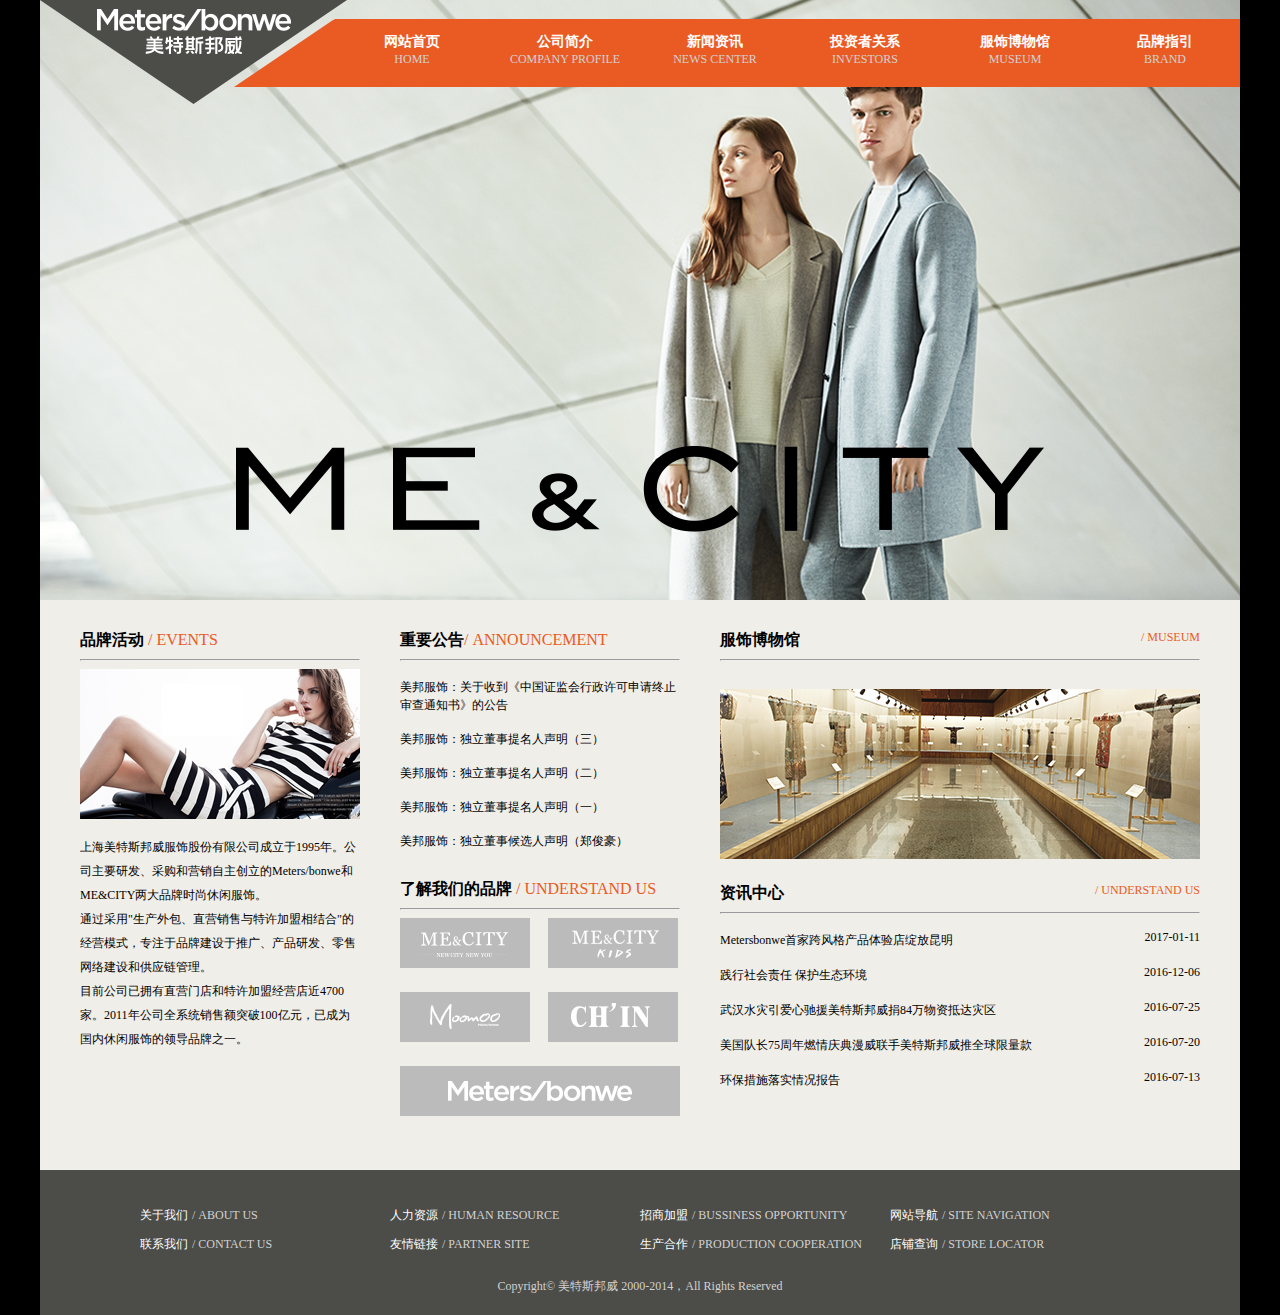
<file: index.html>
<!DOCTYPE html>
<html lang="en">
<head>
  <meta charset="UTF-8">
  <title>Meters/bonwe 官方网站</title>
  <link rel="stylesheet" type="text/css" href="css/index.css">
</head>
<body>
  <div class="container header">
    <!-- logo开始 -->
    <div class="logo">
      <img src="images/mb_logo.png" alt="logo">
    </div>
    <!-- logo结束 -->

    <!-- 导航栏开始 -->
    <div class="nav">
      <div class="home"><a href="index.html">网站首页<br/><span>HOME</span></a></div>
      <ul>
        <li><a href="profile.html">公司简介<br /><span>COMPANY PROFILE</span></a>
          <dl>
            <dd><a href="center.html" target="_blank">品牌中心<br /><span>BRAND CENTER</span></a></dd>
            <dd><a href="articl.html">大事记<br /><span>KEY MILESTONE</span></a></dd>
          </dl>
        </li>
        <li><a href="list.html">新闻资讯<br /><span>NEWS CENTER</span></a></li>
        <li><a href="index.html">投资者关系<br /><span>INVESTORS</span></a>
          <dl>
            <dd><a href="list.html" target="_blank">公告信息<br /><span>ANNOUNCEMENT</span></a></dd>
            <dd><a href="list.html" target="_blank">公司年报<br /><span>ANNUAL REPORT</span></a></dd>
            <dd><a href="list.html" target="_blank">治理结构<br /><span>GOVERNANCE</span></a></dd>
            <dd><a href="list.html" target="_blank">股市行情<br /><span>STOCK INFORMATION</span></a></dd>
          </dl>
        </li>
        <li><a href="brand.html">服饰博物馆<br /><span>MUSEUM</span></a></li>
        <li><a href="center.html">品牌指引<br /><span>BRAND</span></a>
           <dl class="mb_btn_nav_brand">
             <dd><a href="brand.html" target="_blank">METERSBONWE</a></dd>
             <dd><a href="brand.htmllist.html" target="_blank">ME&CITY</a></dd>
             <dd><a href="brand.html" target="_blank">MOOMOO</a></dd>
             <dd><a href="brand.html" target="_blank">ME&CITY KIDS</a></dd>
             <dd><a href="brand.html" target="_blank">BANGGO</a></dd>
           </dl>
        </li>
      </ul>
    </div>
    <!-- 导航栏结束 -->
  </div>
  <div class="container banner">
    <!-- banner开始 -->
    <div id="ban" class="container">
      <ul id="ul1">
        <li><img src="images/1.jpg"></li>
        <li><img src="images/2.jpg"></li>
        <li><img src="images/3.jpg"></li>
        <li><img src="images/4.png"></li>
      </ul>
    </div>
    <!-- banner结束 -->
  </div>
  <div class="container content">
    <!-- 内容左侧开始 -->
    <div class="left">
      <h2>品牌活动 <span>/ EVENTS</span></h2><hr>
      <img src="images/co1.png">
      <p>上海美特斯邦威服饰股份有限公司成立于1995年。公司主要研发、采购和营销自主创立的Meters/bonwe和ME&CITY两大品牌时尚休闲服饰。<br/> 通过采用"生产外包、直营销售与特许加盟相结合"的经营模式，专注于品牌建设于推广、产品研发、零售网络建设和供应链管理。<br/> 目前公司已拥有直营门店和特许加盟经营店近4700家。2011年公司全系统销售额突破100亿元，已成为国内休闲服饰的领导品牌之一。</p>
    </div>
    <!-- 内容左侧结束 -->

    <!-- 内容中间开始 -->
    <div class="center">
      <h2>重要公告<span>/ ANNOUNCEMENT</span></h2><hr>
      <p><a href="#">美邦服饰：关于收到《中国证监会行政许可申请终止审查通知书》的公告</a></p><p><a href="#">美邦服饰：独立董事提名人声明（三）</a></p><p><a href="#">美邦服饰：独立董事提名人声明（二）</a></p><p><a href="#">美邦服饰：独立董事提名人声明（一）</a></p><p class="p1"><a href="#">美邦服饰：独立董事候选人声明（郑俊豪）
      </a></p>
      <h2>了解我们的品牌 <span>/ UNDERSTAND US</span></h2><hr>
      <div class="ce1"><a href="#">&nbsp;</a></div>
      <div class="ce2"><a href="#">&nbsp;</a></div>
      <div class="ce3"><a href="#">&nbsp;</a></div>
      <div class="ce4"><a href="#">&nbsp;</a></div>
      <div class="ce5"><a href="#">&nbsp;</a></div>
    </div>
    <!-- 内容中间结束 -->

    <!-- 内容右侧开始 -->
    <div class="right">
      <h2>服饰博物馆 <span>/ MUSEUM</span></h2><hr>
      <img src="images/1427180435818017.png">
      <h2>资讯中心<span>/ UNDERSTAND US</span></h2><hr>
      <p><a href="#">Metersbonwe首家跨风格产品体验店绽放昆明</a><span>2017-01-11</span></p>
      <p><a href="#">践行社会责任 保护生态环境</a><span>2016-12-06</span></p>
      <p><a href="#">武汉水灾引爱心驰援美特斯邦威捐84万物资抵达灾区</a><span>2016-07-25</span></p>
      <p><a href="#">美国队长75周年燃情庆典漫威联手美特斯邦威推全球限量款</a><span>2016-07-20</span></p>
      <p><a href="#">环保措施落实情况报告</a><span>2016-07-13</span></p>
    </div>
    <!-- 内容右侧结束 -->
  </div>
  <div class="container footer">
    <!-- footer开始 -->
    <ul>
      <li><a href="#" target="_blank">关于我们</a> <a href="#" target="_blank"><span>/ ABOUT US</span></a></li>
      <li><a href="#" target="_blank">人力资源</a> <a href="#" target="_blank"><span>/ HUMAN RESOURCE</span></a></li>
      <li><a href="#" target="_blank">招商加盟</a> <a href="#" target="_blank"><span>/ BUSSINESS OPPORTUNITY</span></a></li>
      <li><a href="#" target="_blank">网站导航</a> <a href="#" target="_blank"><span>/ SITE NAVIGATION</span></a></li>
      <li><a href="#" target="_blank">联系我们</a> <a href="#" target="_blank"><span>/ CONTACT US</span></a></li>
      <li><a href="#" target="_blank">友情链接</a> <a href="#" target="_blank"><span>/ PARTNER SITE</span></a></li>
      <li><a href="#" target="_blank">生产合作</a> <a href="#" target="_blank"><span>/ PRODUCTION COOPERATION</span></a></li>
      <li><a href="#" target="_blank">店铺查询</a> <a href="#" target="_blank"><span>/ STORE LOCATOR</span></a></li>
    </ul>
    <p>Copyright© 美特斯邦威 2000-2014，All Rights Reserved</p>
    <!-- footer结束 -->
  </div>
    <!-- 轮播图特效开始 -->
  <script>
    window.onload = function (){
       var oUl = document.getElementById ('ul1');
       var t,o;
       var speed = 0;
       var funny = function () {
           t && clearInterval(t);
           t = setInterval (function (){
                speed -= .01/20;
                if(speed<-.01){
                    speed=0;
                    oUl.appendChild (oUl.children[0]);
                    t && clearInterval(t);
                    t = null;
                    o && clearTimeout(o);
                    o=setTimeout(funny,1000);
                    }
               oUl.style.left = speed + "px";
           }, 60);
       }
        funny ();
   }
</script>
  <!-- 轮播图特效结束 -->
</body>
</html>
</file>
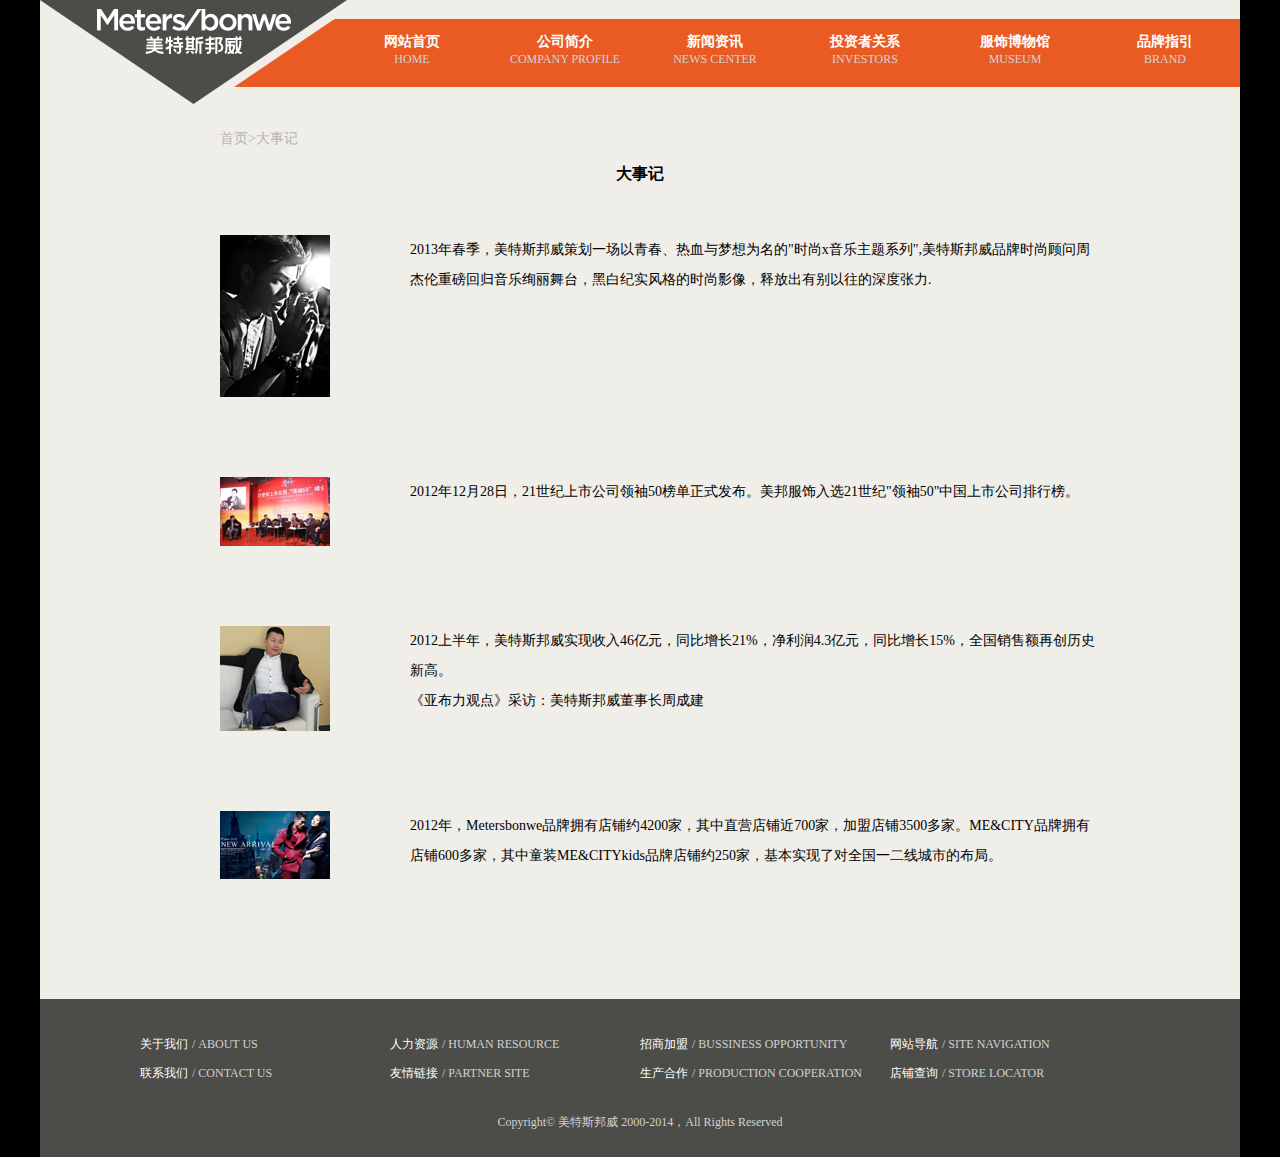
<file: articl.html>
<!DOCTYPE html>
<html lang="en">
<head>
  <meta charset="UTF-8">
  <title>大事记</title>
  <link rel="stylesheet" type="text/css" href="css/index.css">
  <link rel="stylesheet" type="text/css" href="css/articl.css">
</head>
<body>
  <div class="container header">
    <!-- logo开始 -->
    <div class="logo">
      <img src="images/mb_logo.png" alt="logo">
    </div>
    <!-- logo结束 -->

    <!-- 导航栏开始 -->
    <div class="nav">
      <div class="home"><a href="index.html">网站首页<br/><span>HOME</span></a></div>
      <ul>
        <li><a href="profile.html">公司简介<br /><span>COMPANY PROFILE</span></a>
          <dl>
            <dd><a href="center.html" target="_blank">品牌中心<br /><span>BRAND CENTER</span></a></dd>
            <dd><a href="articl.html">大事记<br /><span>KEY MILESTONE</span></a></dd>
          </dl>
        </li>
        <li><a href="list.html">新闻资讯<br /><span>NEWS CENTER</span></a></li>
        <li><a href="index.html">投资者关系<br /><span>INVESTORS</span></a>
          <dl>
            <dd><a href="list.html" target="_blank">公告信息<br /><span>ANNOUNCEMENT</span></a></dd>
            <dd><a href="list.html" target="_blank">公司年报<br /><span>ANNUAL REPORT</span></a></dd>
            <dd><a href="list.html" target="_blank">治理结构<br /><span>GOVERNANCE</span></a></dd>
            <dd><a href="list.html" target="_blank">股市行情<br /><span>STOCK INFORMATION</span></a></dd>
          </dl>
        </li>
        <li><a href="brand.html">服饰博物馆<br /><span>MUSEUM</span></a></li>
        <li><a href="center.html">品牌指引<br /><span>BRAND</span></a>
           <dl class="mb_btn_nav_brand">
             <dd><a href="brand.html" target="_blank">METERSBONWE</a></dd>
             <dd><a href="brand.html" target="_blank">ME&CITY</a></dd>
             <dd><a href="brand.html" target="_blank">MOOMOO</a></dd>
             <dd><a href="brand.html" target="_blank">ME&CITY KIDS</a></dd>
             <dd><a href="brand.html" target="_blank">BANGGO</a></dd>
           </dl>
        </li>
      </ul>
    </div>
    <!-- 导航栏结束 -->
  </div>

  <div class="container content">
    <!-- 内容开始 -->
    <h2><a href="index.html">首页</a>&gt;大事记</h2>
    <h3>大事记</h3>
    <ul>
      <li><img src="images/dashi01.jpg"><p>2013年春季，美特斯邦威策划一场以青春、热血与梦想为名的"时尚x音乐主题系列",美特斯邦威品牌时尚顾问周杰伦重磅回归音乐绚丽舞台，黑白纪实风格的时尚影像，释放出有别以往的深度张力.</p></li>
      <li><img src="images/dashi02.jpg"><p>2012年12月28日，21世纪上市公司领袖50榜单正式发布。美邦服饰入选21世纪"领袖50"中国上市公司排行榜。</p></li>
      <li><img src="images/dashi03.jpg"><p>2012上半年，美特斯邦威实现收入46亿元，同比增长21%，净利润4.3亿元，同比增长15%，全国销售额再创历史新高。<br>《亚布力观点》采访：美特斯邦威董事长周成建</p></li>
      <li><img src="images/dashi04.jpg"><p>2012年，Metersbonwe品牌拥有店铺约4200家，其中直营店铺近700家，加盟店铺3500多家。ME&CITY品牌拥有店铺600多家，其中童装ME&CITYkids品牌店铺约250家，基本实现了对全国一二线城市的布局。</p></li>
    </ul>
    <!-- 内容结束 -->
  </div>

  <div class="container footer">
    <!-- footer开始 -->
    <ul>
      <li><a href="#" target="_blank">关于我们</a> <a href="#" target="_blank"><span>/ ABOUT US</span></a></li>
      <li><a href="#" target="_blank">人力资源</a> <a href="#" target="_blank"><span>/ HUMAN RESOURCE</span></a></li>
      <li><a href="#" target="_blank">招商加盟</a> <a href="#" target="_blank"><span>/ BUSSINESS OPPORTUNITY</span></a></li>
      <li><a href="#" target="_blank">网站导航</a> <a href="#" target="_blank"><span>/ SITE NAVIGATION</span></a></li>
      <li><a href="#" target="_blank">联系我们</a> <a href="#" target="_blank"><span>/ CONTACT US</span></a></li>
      <li><a href="#" target="_blank">友情链接</a> <a href="#" target="_blank"><span>/ PARTNER SITE</span></a></li>
      <li><a href="#" target="_blank">生产合作</a> <a href="#" target="_blank"><span>/ PRODUCTION COOPERATION</span></a></li>
      <li><a href="#" target="_blank">店铺查询</a> <a href="#" target="_blank"><span>/ STORE LOCATOR</span></a></li>
    </ul>
    <p>Copyright© 美特斯邦威 2000-2014，All Rights Reserved</p>
    <!-- footer结束 -->
  </div>
</body>
</html>
</file>
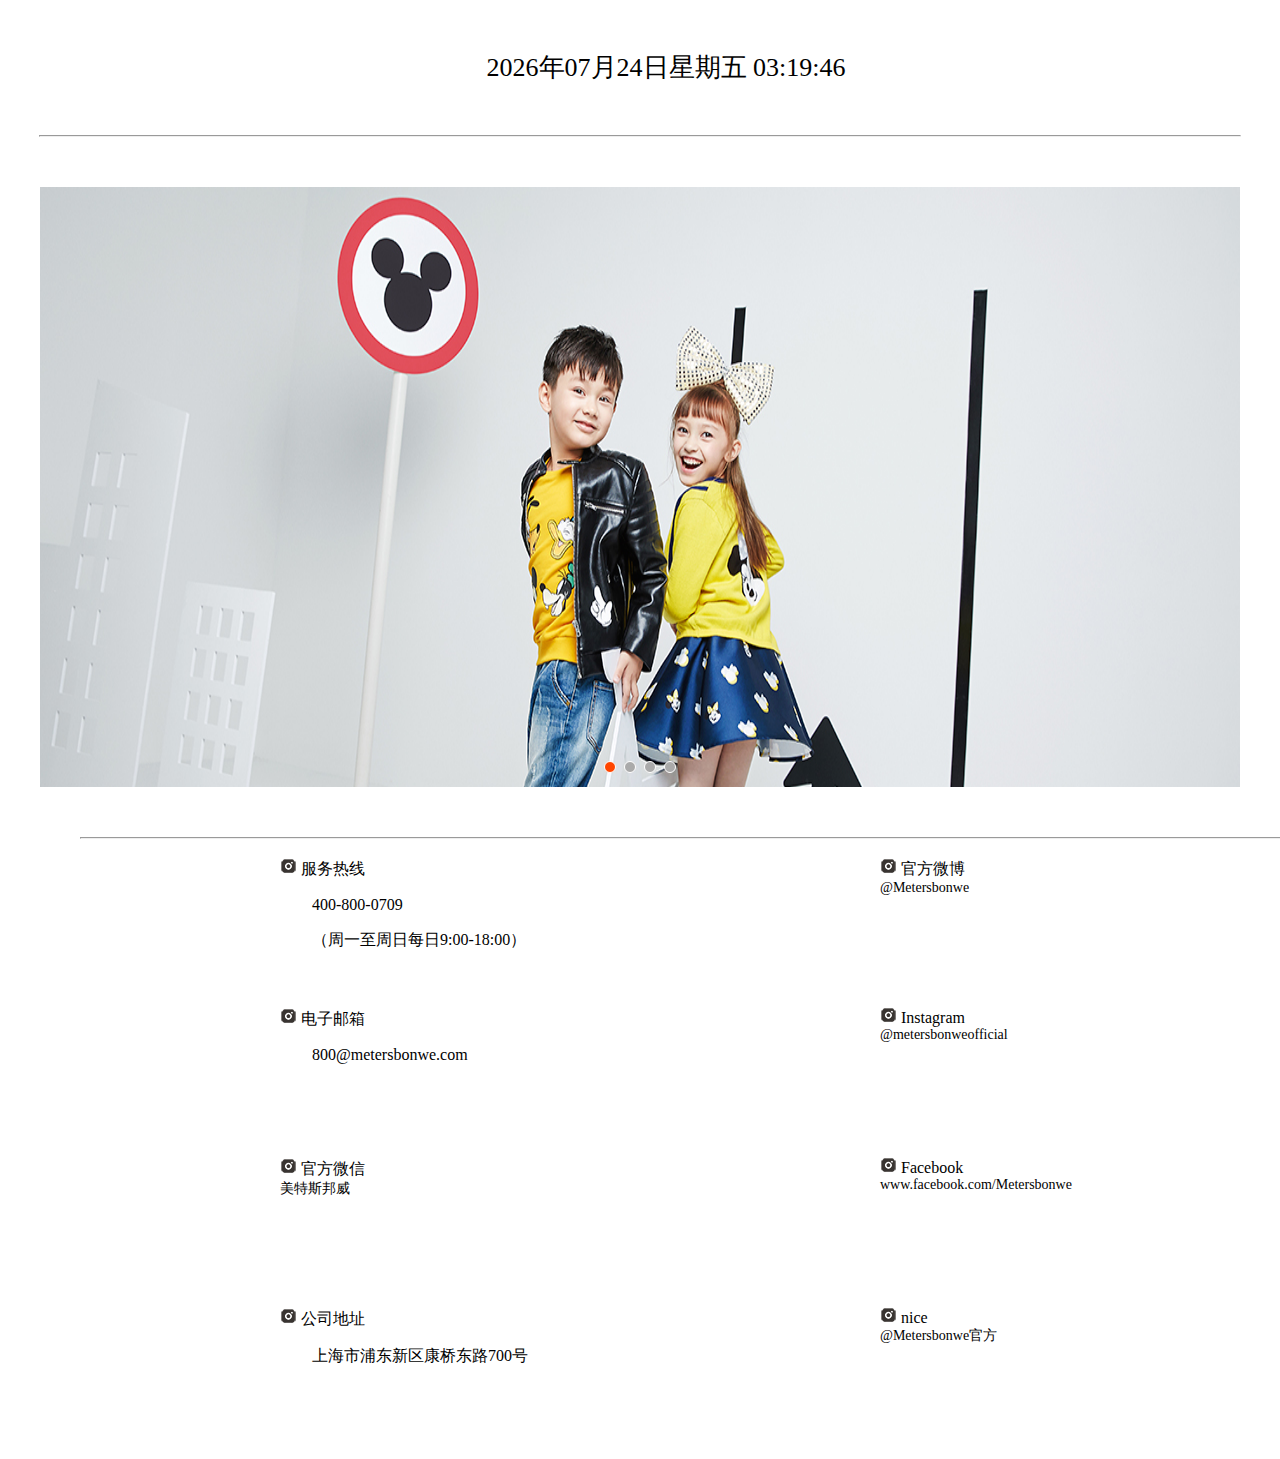
<file: brand.html>
<!DOCTYPE html>
<html lang="en">
<head>
  <meta charset="UTF-8">
  <title>brand</title>
  <link rel="stylesheet" type="text/css" href="css/index.css">
  <link rel="stylesheet" type="text/css" href="css/brand.css">
</head>
<body>
<p id="timers"></p><hr>
<div id="tabs">
  <section>
    <div id="imgs">
      <ul style="left:-1200px;">
        <li><img src="images/tu1.jpg" alt="img1" width="1200" height="600" ></li>
        <li><img src="images/tu2.jpg" alt="img2" width="1200" height="600" ></li>
        <li><img src="images/tu3.jpg" alt="img3" width="1200" height="600" ></li>
        <li><img src="images/tu4.jpg" alt="img4" width="1200" height="600" ></li>
      </ul>
      <a href="#" id="prev">&lt;</a>
      <a href="#" id="next">&gt;</a>
      <div id="btns">
        <span index="0" class="on"></span>
        <span index="1"></span>
        <span index="2"></span>
        <span index="3"></span>
      </div>
    </div>
  </section>
</div>
<ul id="la">
<hr>
  <li>
    <h2><i></i>服务热线</h2>
    <p>400-800-0709</p>
    <p>（周一至周日每日9:00-18:00）</p>
  </li>
  <li>
    <h2><i></i>官方微博</h2>
    <a href="">@Metersbonwe</a>
  </li>
  <li>
    <h2><i></i>电子邮箱</h2>
    <p>800@metersbonwe.com</p>
  </li>
  <li>
    <h2><i></i>Instagram</h2>
    <a href="">@metersbonweofficial</a>
  </li>
  <li>
    <h2><i></i>官方微信</h2>
    <a href="">美特斯邦威</a>
  </li>
  <li>
    <h2><i></i>Facebook</h2>
    <a href="">www.facebook.com/Metersbonwe</a>
  </li>
  <li>
    <h2><i></i>公司地址</h2>
    <p>上海市浦东新区康桥东路700号</p>
  </li>
  <li>
    <h2><i></i>nice</h2>
    <a href="">@Metersbonwe官方</a>
  </li>
</ul>
<script>
  function check(n) {
    if(n<10) {
      n='0'+n;
    }
      return n;
  }
  var timers = document.getElementById('timers');
  function getT() {
    var d = new Date();
    var Y = d.getFullYear();
    var M = d.getMonth()+1;
    var D = d.getDate();
    var h = d.getHours();
    var m = d.getMinutes();
    var s = d.getSeconds();
    var w = d.getDay();
    var S = ['日','一','二','三','四','五','六'];
    timers.innerHTML = Y+'年'+check(M)+'月'+check(D)+'日'+'星期'+S[w]+' '+check(h)+':'+check(m)+':'+check(s);
  }
   getT();
   setInterval(getT,1000);  

   var big = document.getElementById('imgs'); // 容器
  var ulno = big.getElementsByTagName('ul')[0]; // 列表
  var imgs = ulno.getElementsByTagName('img'); // 所有图片
  var prev = document.getElementById('prev'); // 左箭头
  var next = document.getElementById('next'); // 右箭头
  var btn = document.getElementById('btns'); // 按钮容器
  var bbtns = document.getElementsByTagName('span');
  var btnLen = bbtns.length; 
  var offset = -imgs[0].width; 
  var imgNum = imgs.length; 
  var interval = 1000; 
  var index = 0; 
  ulno.style.left = offset*index+'px'; 

  function move() {
    if(index>imgNum-1) {
      index=0;
    }
    if(index<0) {
      index=imgNum-1; 
    }
    console.log(offset)
    ulno.style.left = offset*index+'px';

  }
  function showBtn() {
    for (var j=0; j<btnLen; j++) {
      if (bbtns[j].className=='on') {
        bbtns[j].removeAttribute('class');
      }
    }
    bbtns[index].className='on'; 
  }
  
  prev.onclick = function() {
    index--; // 显示上一幅图
    move(); //切换图片
    showBtn(); //切换按钮
  }
  next.onclick = function() {
    index++; // 显示下一幅图
    move();//切换图片
    showBtn();//切换按钮
  }
  var timer = setInterval(next.onclick,interval); // 设置自动轮播
  big.onmouseover = function () {
    clearInterval(timer); // 停止轮播
  }
  big.onmouseout = function () {
    timer = setInterval(next.onclick,interval);// 设置自动轮播
  }
  for (var i=0;i<btnLen;i++) {
    bbtns[i].onclick = function () {
      if (this.className=='on') { // 如果点击的按钮就是激活的按钮（当前图片对应的按钮），则不需要进行任何操作
        return;
      }
      var Index = this.getAttribute('index'); // 获取到点击的按钮的index属性值
      index = Index; // 把当前要显示的图片设置为点击的按钮的序号(index)对应的图片
      move(); //切换图片
      showBtn(); //切换按钮
    }
  }
  </script>
</body>
</html>
</file>
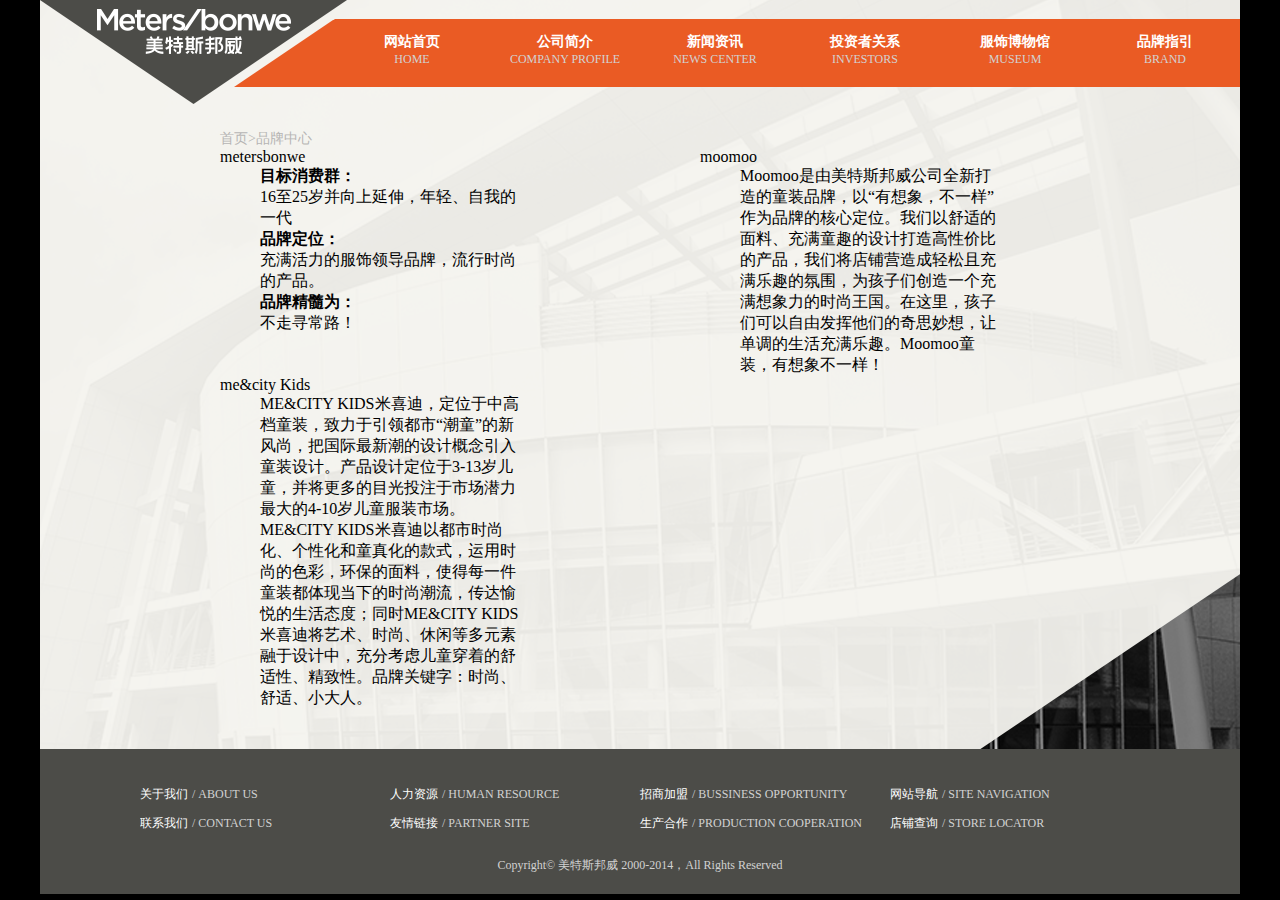
<file: center.html>
<!DOCTYPE html>
<html lang="en">
<head>
  <meta charset="UTF-8">
  <title>品牌中心</title>
  <link rel="stylesheet" type="text/css" href="css/index.css">
  <link rel="stylesheet" type="text/css" href="css/center.css">
</head>
<body>
  <div class="container header">
    <!-- logo开始 -->
    <div class="logo">
      <img src="images/mb_logo.png" alt="logo">
    </div>
    <!-- logo结束 -->

    <!-- 导航栏开始 -->
    <div class="nav">
      <div class="home"><a href="index.html">网站首页<br/><span>HOME</span></a></div>
      <ul>
        <li><a href="profile.html">公司简介<br /><span>COMPANY PROFILE</span></a>
          <dl>
            <dd><a href="center.html" target="_blank">品牌中心<br /><span>BRAND CENTER</span></a></dd>
            <dd><a href="articl.html">大事记<br /><span>KEY MILESTONE</span></a></dd>
          </dl>
        </li>
        <li><a href="list.html">新闻资讯<br /><span>NEWS CENTER</span></a></li>
        <li><a href="index.html">投资者关系<br /><span>INVESTORS</span></a>
          <dl>
            <dd><a href="list.html" target="_blank">公告信息<br /><span>ANNOUNCEMENT</span></a></dd>
            <dd><a href="list.html" target="_blank">公司年报<br /><span>ANNUAL REPORT</span></a></dd>
            <dd><a href="list.html" target="_blank">治理结构<br /><span>GOVERNANCE</span></a></dd>
            <dd><a href="list.html" target="_blank">股市行情<br /><span>STOCK INFORMATION</span></a></dd>
          </dl>
        </li>
        <li><a href="brand.html">服饰博物馆<br /><span>MUSEUM</span></a></li>
        <li><a href="center.html">品牌指引<br /><span>BRAND</span></a>
           <dl class="mb_btn_nav_brand">
             <dd><a href="brand.html" target="_blank">METERSBONWE</a></dd>
             <dd><a href="brand.html" target="_blank">ME&CITY</a></dd>
             <dd><a href="brand.html" target="_blank">MOOMOO</a></dd>
             <dd><a href="brand.html" target="_blank">ME&CITY KIDS</a></dd>
             <dd><a href="brand.html" target="_blank">BANGGO</a></dd>
           </dl>
        </li>
      </ul>
    </div>
    <!-- 导航栏结束 -->
  </div>

  <div class="container content">
    <!-- 内容开始 -->
    <h2><a href="index.html">首页</a>&gt;品牌中心</h2>
    <dl>
      <dt>metersbonwe</dt>
      <dd>
        <b>目标消费群：</b><br />
        <span>16至25岁并向上延伸，年轻、自我的一代</span><br />
        <b>品牌定位：</b><br />
        <span>充满活力的服饰领导品牌，流行时尚的产品。</span><br />
        <b>品牌精髓为：</b><br />
        <span>不走寻常路！</span>
      </dd>
    </dl>
    <dl>
      <dt>moomoo</dt>
      <dd>
        <b></b><span>Moomoo是由美特斯邦威公司全新打造的童装品牌，以“有想象，不一样”作为品牌的核心定位。我们以舒适的面料、充满童趣的设计打造高性价比的产品，我们将店铺营造成轻松且充满乐趣的氛围，为孩子们创造一个充满想象力的时尚王国。在这里，孩子们可以自由发挥他们的奇思妙想，让单调的生活充满乐趣。Moomoo童装，有想象不一样！</span>
      </dd>
    </dl>
    <dl>
      <dt>me&city Kids</dt>
      <dd>
          <b></b><span>ME&CITY KIDS米喜迪，定位于中高档童装，致力于引领都市“潮童”的新风尚，把国际最新潮的设计概念引入童装设计。产品设计定位于3-13岁儿童，并将更多的目光投注于市场潜力最大的4-10岁儿童服装市场。ME&CITY KIDS米喜迪以都市时尚化、个性化和童真化的款式，运用时尚的色彩，环保的面料，使得每一件童装都体现当下的时尚潮流，传达愉悦的生活态度；同时ME&CITY KIDS米喜迪将艺术、时尚、休闲等多元素融于设计中，充分考虑儿童穿着的舒适性、精致性。品牌关键字：时尚、舒适、小大人。</span>
      </dd>
    </dl>

    <!-- 内容结束 -->
  </div>

  <div class="container footer">
    <!-- footer开始 -->
    <ul>
      <li><a href="#" target="_blank">关于我们</a> <a href="#" target="_blank"><span>/ ABOUT US</span></a></li>
      <li><a href="#" target="_blank">人力资源</a> <a href="#" target="_blank"><span>/ HUMAN RESOURCE</span></a></li>
      <li><a href="#" target="_blank">招商加盟</a> <a href="#" target="_blank"><span>/ BUSSINESS OPPORTUNITY</span></a></li>
      <li><a href="#" target="_blank">网站导航</a> <a href="#" target="_blank"><span>/ SITE NAVIGATION</span></a></li>
      <li><a href="#" target="_blank">联系我们</a> <a href="#" target="_blank"><span>/ CONTACT US</span></a></li>
      <li><a href="#" target="_blank">友情链接</a> <a href="#" target="_blank"><span>/ PARTNER SITE</span></a></li>
      <li><a href="#" target="_blank">生产合作</a> <a href="#" target="_blank"><span>/ PRODUCTION COOPERATION</span></a></li>
      <li><a href="#" target="_blank">店铺查询</a> <a href="#" target="_blank"><span>/ STORE LOCATOR</span></a></li>
    </ul>
    <p>Copyright© 美特斯邦威 2000-2014，All Rights Reserved</p>
    <!-- footer结束 -->
  </div>
</body>
</html>
</file>
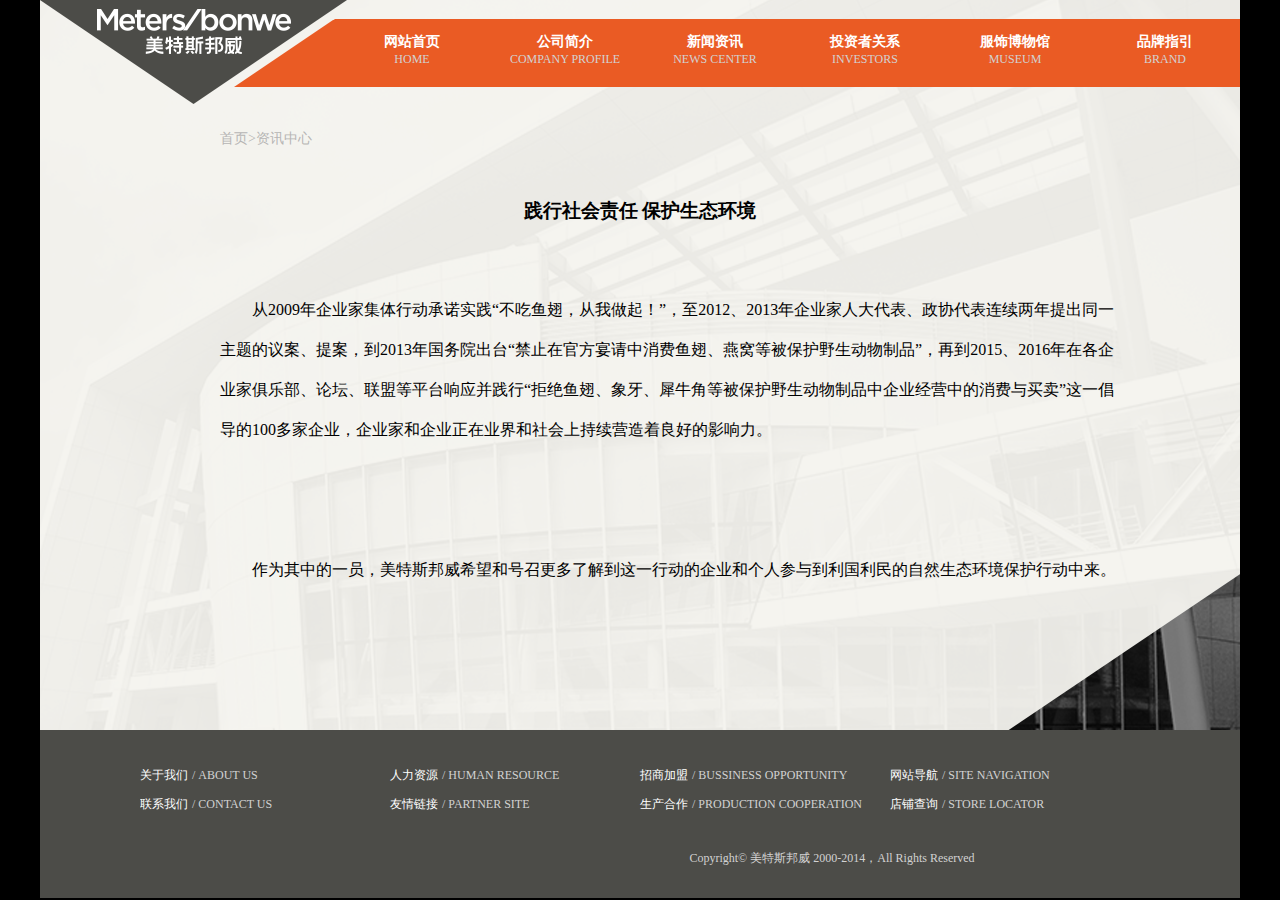
<file: list-x.html>
<!DOCTYPE html>
<html lang="en">
<head>
  <meta charset="UTF-8">
  <title>品牌中心</title>
  <link rel="stylesheet" type="text/css" href="css/index.css">
  <link rel="stylesheet" type="text/css" href="css/list-x.css">
</head>
<body>
  <div class="container header">
    <!-- logo开始 -->
    <div class="logo">
      <img src="images/mb_logo.png" alt="logo">
    </div>
    <!-- logo结束 -->

    <!-- 导航栏开始 -->
    <div class="nav">
      <div class="home"><a href="index.html">网站首页<br/><span>HOME</span></a></div>
      <ul>
        <li><a href="profile.html">公司简介<br /><span>COMPANY PROFILE</span></a>
          <dl>
            <dd><a href="center.html" target="_blank">品牌中心<br /><span>BRAND CENTER</span></a></dd>
            <dd><a href="articl.html">大事记<br /><span>KEY MILESTONE</span></a></dd>
          </dl>
        </li>
        <li><a href="list.html">新闻资讯<br /><span>NEWS CENTER</span></a></li>
        <li><a href="index.html">投资者关系<br /><span>INVESTORS</span></a>
          <dl>
            <dd><a href="list.html" target="_blank">公告信息<br /><span>ANNOUNCEMENT</span></a></dd>
            <dd><a href="list.html" target="_blank">公司年报<br /><span>ANNUAL REPORT</span></a></dd>
            <dd><a href="list.html" target="_blank">治理结构<br /><span>GOVERNANCE</span></a></dd>
            <dd><a href="list.html" target="_blank">股市行情<br /><span>STOCK INFORMATION</span></a></dd>
          </dl>
        </li>
        <li><a href="brand.html">服饰博物馆<br /><span>MUSEUM</span></a></li>
        <li><a href="center.html">品牌指引<br /><span>BRAND</span></a>
           <dl class="mb_btn_nav_brand">
             <dd><a href="brand.html" target="_blank">METERSBONWE</a></dd>
             <dd><a href="brand.html" target="_blank">ME&CITY</a></dd>
             <dd><a href="brand.html" target="_blank">MOOMOO</a></dd>
             <dd><a href="brand.html" target="_blank">ME&CITY KIDS</a></dd>
             <dd><a href="brand.html" target="_blank">BANGGO</a></dd>
           </dl>
        </li>
      </ul>
    </div>
    <!-- 导航栏结束 -->
  </div>

  <div class="container content">
    <!-- 内容开始 -->
    <h2><a href="index.html">首页</a>&gt;<a href="list.html">资讯中心</a></h2>
    <h3>践行社会责任 保护生态环境</h3>
    <p>从2009年企业家集体行动承诺实践“不吃鱼翅，从我做起！”，至2012、2013年企业家人大代表、政协代表连续两年提出同一主题的议案、提案，到2013年国务院出台“禁止在官方宴请中消费鱼翅、燕窝等被保护野生动物制品”，再到2015、2016年在各企业家俱乐部、论坛、联盟等平台响应并践行“拒绝鱼翅、象牙、犀牛角等被保护野生动物制品中企业经营中的消费与买卖”这一倡导的100多家企业，企业家和企业正在业界和社会上持续营造着良好的影响力。</p>
    <p>作为其中的一员，美特斯邦威希望和号召更多了解到这一行动的企业和个人参与到利国利民的自然生态环境保护行动中来。
    </p>
    <!-- 内容结束 -->
  </div>

  <div class="container footer">
    <!-- footer开始 -->
    <ul>
      <li><a href="#" target="_blank">关于我们</a> <a href="#" target="_blank"><span>/ ABOUT US</span></a></li>
      <li><a href="#" target="_blank">人力资源</a> <a href="#" target="_blank"><span>/ HUMAN RESOURCE</span></a></li>
      <li><a href="#" target="_blank">招商加盟</a> <a href="#" target="_blank"><span>/ BUSSINESS OPPORTUNITY</span></a></li>
      <li><a href="#" target="_blank">网站导航</a> <a href="#" target="_blank"><span>/ SITE NAVIGATION</span></a></li>
      <li><a href="#" target="_blank">联系我们</a> <a href="#" target="_blank"><span>/ CONTACT US</span></a></li>
      <li><a href="#" target="_blank">友情链接</a> <a href="#" target="_blank"><span>/ PARTNER SITE</span></a></li>
      <li><a href="#" target="_blank">生产合作</a> <a href="#" target="_blank"><span>/ PRODUCTION COOPERATION</span></a></li>
      <li><a href="#" target="_blank">店铺查询</a> <a href="#" target="_blank"><span>/ STORE LOCATOR</span></a></li>
    </ul>
    <p>Copyright© 美特斯邦威 2000-2014，All Rights Reserved</p>
    <!-- footer结束 -->
  </div>
</body>
</html>
</file>
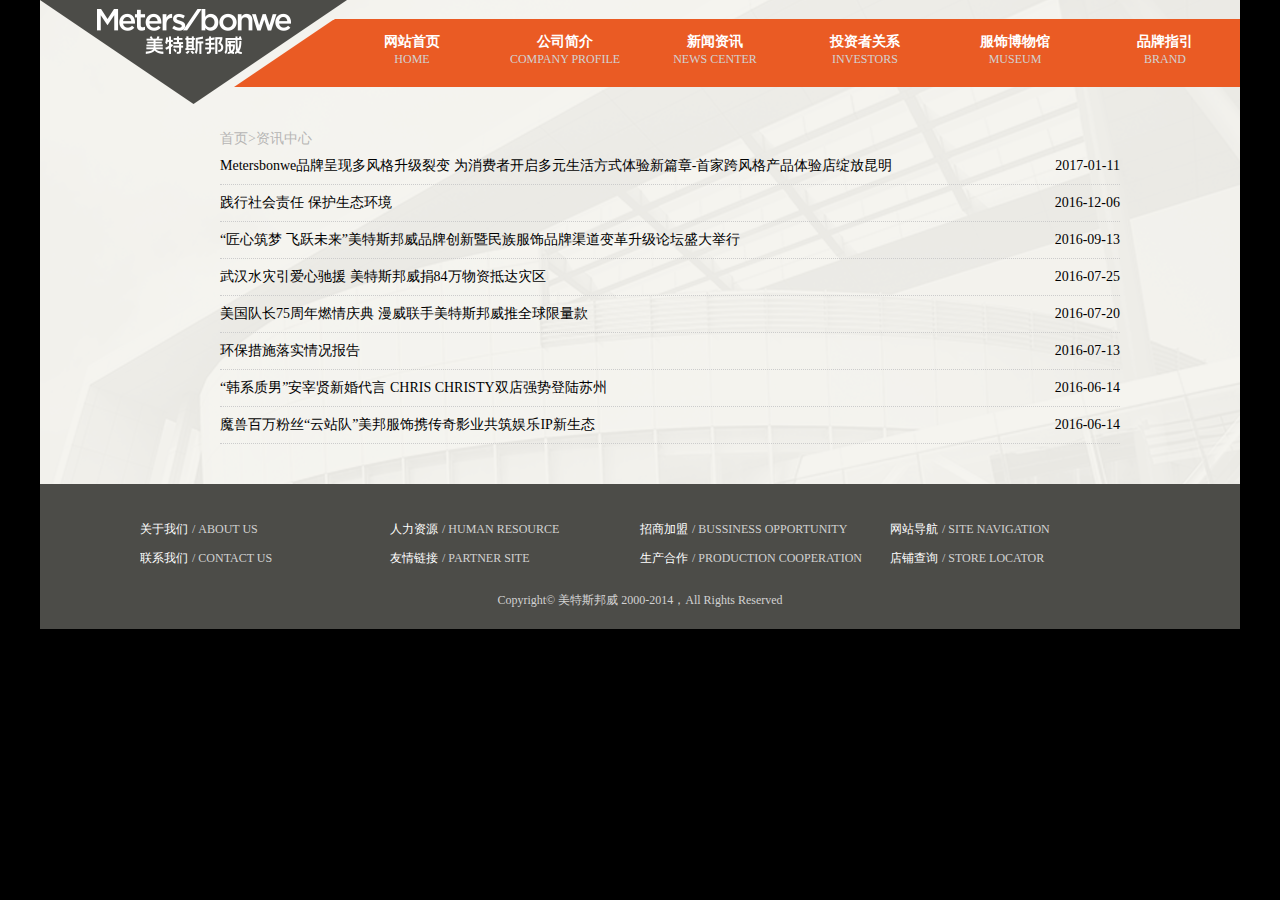
<file: list.html>
<!DOCTYPE html>
<html lang="en">
<head>
  <meta charset="UTF-8">
  <title>品牌中心</title>
  <link rel="stylesheet" type="text/css" href="css/index.css">
  <link rel="stylesheet" type="text/css" href="css/list.css">
</head>
<body>
  <div class="container header">
    <!-- logo开始 -->
    <div class="logo">
      <img src="images/mb_logo.png" alt="logo">
    </div>
    <!-- logo结束 -->

    <!-- 导航栏开始 -->
    <div class="nav">
      <div class="home"><a href="index.html">网站首页<br/><span>HOME</span></a></div>
      <ul>
        <li><a href="profile.html">公司简介<br /><span>COMPANY PROFILE</span></a>
          <dl>
            <dd><a href="center.html" target="_blank">品牌中心<br /><span>BRAND CENTER</span></a></dd>
            <dd><a href="articl.html">大事记<br /><span>KEY MILESTONE</span></a></dd>
          </dl>
        </li>
        <li><a href="list.html">新闻资讯<br /><span>NEWS CENTER</span></a></li>
        <li><a href="index.html">投资者关系<br /><span>INVESTORS</span></a>
          <dl>
            <dd><a href="list.html" target="_blank">公告信息<br /><span>ANNOUNCEMENT</span></a></dd>
            <dd><a href="list.html" target="_blank">公司年报<br /><span>ANNUAL REPORT</span></a></dd>
            <dd><a href="list.html" target="_blank">治理结构<br /><span>GOVERNANCE</span></a></dd>
            <dd><a href="list.html" target="_blank">股市行情<br /><span>STOCK INFORMATION</span></a></dd>
          </dl>
        </li>
        <li><a href="brand.html">服饰博物馆<br /><span>MUSEUM</span></a></li>
        <li><a href="center.html">品牌指引<br /><span>BRAND</span></a>
           <dl class="mb_btn_nav_brand">
             <dd><a href="brand.html" target="_blank">METERSBONWE</a></dd>
             <dd><a href="brand.html" target="_blank">ME&CITY</a></dd>
             <dd><a href="brand.html" target="_blank">MOOMOO</a></dd>
             <dd><a href="brand.html" target="_blank">ME&CITY KIDS</a></dd>
             <dd><a href="brand.html" target="_blank">BANGGO</a></dd>
           </dl>
        </li>
      </ul>
    </div>
    <!-- 导航栏结束 -->
  </div>

  <div class="container content">
    <!-- 内容开始 -->
    <h2><a href="index.html">首页</a>&gt;资讯中心</h2>
    <ul class="a">
      <li><a href="list-x.html">Metersbonwe品牌呈现多风格升级裂变 为消费者开启多元生活方式体验新篇章-首家跨风格产品体验店绽放昆明<span>2017-01-11</span></a></li>
      <li><a href="list-x.html">践行社会责任 保护生态环境<span>2016-12-06</span></a></li>
      <li><a href="list-x.html">“匠心筑梦 飞跃未来”美特斯邦威品牌创新暨民族服饰品牌渠道变革升级论坛盛大举行<span>2016-09-13</span></a></li>
      <li><a href="list-x.html">武汉水灾引爱心驰援 美特斯邦威捐84万物资抵达灾区<span>2016-07-25</span></a></li>
      <li><a href="list-x.html">美国队长75周年燃情庆典 漫威联手美特斯邦威推全球限量款<span>2016-07-20</span></a></li>
      <li><a href="list-x.html">环保措施落实情况报告<span>2016-07-13</span></a></li>
      <li><a href="list-x.html">“韩系质男”安宰贤新婚代言 CHRIS CHRISTY双店强势登陆苏州<span>2016-06-14</span></a></li>
      <li><a href="list-x.html">魔兽百万粉丝“云站队”美邦服饰携传奇影业共筑娱乐IP新生态<span>2016-06-14</span></a></li>
    </ul>
    <!-- 内容结束 -->
  </div>

  <div class="container footer">
    <!-- footer开始 -->
    <ul>
      <li><a href="#" target="_blank">关于我们</a> <a href="#" target="_blank"><span>/ ABOUT US</span></a></li>
      <li><a href="#" target="_blank">人力资源</a> <a href="#" target="_blank"><span>/ HUMAN RESOURCE</span></a></li>
      <li><a href="#" target="_blank">招商加盟</a> <a href="#" target="_blank"><span>/ BUSSINESS OPPORTUNITY</span></a></li>
      <li><a href="#" target="_blank">网站导航</a> <a href="#" target="_blank"><span>/ SITE NAVIGATION</span></a></li>
      <li><a href="#" target="_blank">联系我们</a> <a href="#" target="_blank"><span>/ CONTACT US</span></a></li>
      <li><a href="#" target="_blank">友情链接</a> <a href="#" target="_blank"><span>/ PARTNER SITE</span></a></li>
      <li><a href="#" target="_blank">生产合作</a> <a href="#" target="_blank"><span>/ PRODUCTION COOPERATION</span></a></li>
      <li><a href="#" target="_blank">店铺查询</a> <a href="#" target="_blank"><span>/ STORE LOCATOR</span></a></li>
    </ul>
    <p>Copyright© 美特斯邦威 2000-2014，All Rights Reserved</p>
    <!-- footer结束 -->
  </div>
</body>
</html>
</file>
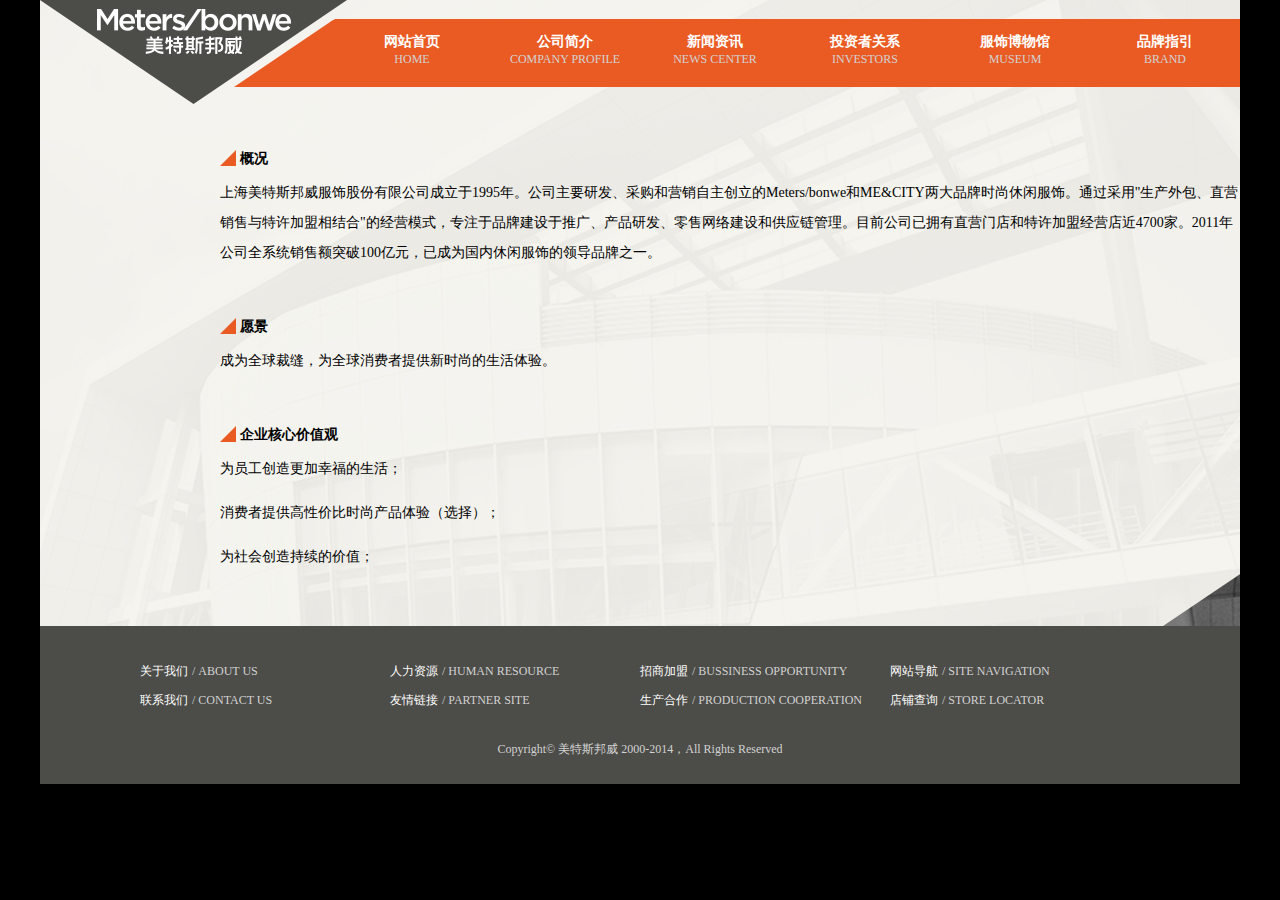
<file: profile.html>
<!DOCTYPE html>
<html lang="en">
<head>
  <meta charset="UTF-8">
  <title>公司简介</title>
  <link rel="stylesheet" type="text/css" href="css/index.css">
  <link rel="stylesheet" type="text/css" href="css/profile.css">
</head>
<body>
  <div class="container header">
    <!-- logo开始 -->
    <div class="logo">
      <img src="images/mb_logo.png" alt="logo">
    </div>
    <!-- logo结束 -->

    <!-- 导航栏开始 -->
    <div class="nav">
      <div class="home"><a href="index.html">网站首页<br/><span>HOME</span></a></div>
      <ul>
        <li><a href="profile.html">公司简介<br /><span>COMPANY PROFILE</span></a>
          <dl>
            <dd><a href="center.html" target="_blank">品牌中心<br /><span>BRAND CENTER</span></a></dd>
            <dd><a href="articl.html">大事记<br /><span>KEY MILESTONE</span></a></dd>
          </dl>
        </li>
        <li><a href="list.html">新闻资讯<br /><span>NEWS CENTER</span></a></li>
        <li><a href="index.html">投资者关系<br /><span>INVESTORS</span></a>
          <dl>
            <dd><a href="list.html" target="_blank">公告信息<br /><span>ANNOUNCEMENT</span></a></dd>
            <dd><a href="list.html" target="_blank">公司年报<br /><span>ANNUAL REPORT</span></a></dd>
            <dd><a href="list.html" target="_blank">治理结构<br /><span>GOVERNANCE</span></a></dd>
            <dd><a href="list.html" target="_blank">股市行情<br /><span>STOCK INFORMATION</span></a></dd>
          </dl>
        </li>
        <li><a href="brand.html">服饰博物馆<br /><span>MUSEUM</span></a></li>
        <li><a href="center.html">品牌指引<br /><span>BRAND</span></a>
           <dl class="mb_btn_nav_brand">
             <dd><a href="brand.html" target="_blank">METERSBONWE</a></dd>
             <dd><a href="brand.html" target="_blank">ME&CITY</a></dd>
             <dd><a href="brand.html" target="_blank">MOOMOO</a></dd>
             <dd><a href="brand.html" target="_blank">ME&CITY KIDS</a></dd>
             <dd><a href="brand.html" target="_blank">BANGGO</a></dd>
           </dl>
        </li>
      </ul>
    </div>
    <!-- 导航栏结束 -->
  </div>

  <div class="container content">
    <!-- 内容开始 -->
    <h2 class="bt">概况</h2>
    <p>上海美特斯邦威服饰股份有限公司成立于1995年。公司主要研发、采购和营销自主创立的Meters/bonwe和ME&CITY两大品牌时尚休闲服饰。通过采用"生产外包、直营销售与特许加盟相结合"的经营模式，专注于品牌建设于推广、产品研发、零售网络建设和供应链管理。目前公司已拥有直营门店和特许加盟经营店近4700家。2011年公司全系统销售额突破100亿元，已成为国内休闲服饰的领导品牌之一。</p>
    <h2>愿景</h2>
    <p>成为全球裁缝，为全球消费者提供新时尚的生活体验。</p>
    <h2>企业核心价值观</h2>
    <dl>
      <p>为员工创造更加幸福的生活；</p>
      <p>消费者提供高性价比时尚产品体验（选择）；</p>
      <p>为社会创造持续的价值；</p>
    </dl>
    <!-- 内容结束 -->
  </div>

  <div class="container footer">
    <!-- footer开始 -->
    <ul>
      <li><a href="#" target="_blank">关于我们</a> <a href="#" target="_blank"><span>/ ABOUT US</span></a></li>
      <li><a href="#" target="_blank">人力资源</a> <a href="#" target="_blank"><span>/ HUMAN RESOURCE</span></a></li>
      <li><a href="#" target="_blank">招商加盟</a> <a href="#" target="_blank"><span>/ BUSSINESS OPPORTUNITY</span></a></li>
      <li><a href="#" target="_blank">网站导航</a> <a href="#" target="_blank"><span>/ SITE NAVIGATION</span></a></li>
      <li><a href="#" target="_blank">联系我们</a> <a href="#" target="_blank"><span>/ CONTACT US</span></a></li>
      <li><a href="#" target="_blank">友情链接</a> <a href="#" target="_blank"><span>/ PARTNER SITE</span></a></li>
      <li><a href="#" target="_blank">生产合作</a> <a href="#" target="_blank"><span>/ PRODUCTION COOPERATION</span></a></li>
      <li><a href="#" target="_blank">店铺查询</a> <a href="#" target="_blank"><span>/ STORE LOCATOR</span></a></li>
    </ul>
    <p>Copyright© 美特斯邦威 2000-2014，All Rights Reserved</p>
    <!-- footer结束 -->
  </div>
</body>
</html>
</file>
<file: css/index.css>
@charset "utf-8";
body,div,ul,dl,h2{
	margin:0;
	padding:0;
}
ul{
	list-style: none;
}
a{
	text-decoration: none;
	color: #fff;
}
body{
	background-color: #000;
	font-family: "微软雅黑";
}
.container{
	width: 1200px;
	height: auto;
	margin: 0 auto;
	padding: 0;
	float: none;
	display: block;
}
/* 页头 */
.header{
	height: 104px;
	position: absolute;
	z-index: 100;/* 层重叠顺序 */
	left: 50%;/* 水平居中 */
	margin-left: -600px;
}
/* logo */
.header .logo{
	width: 307px;
	height: 104px;
	margin: 0;
	padding: 0;
	float: left;
	display: block;
	position: absolute;
	z-index: 110;
}
/* 导航栏 */
.header .nav{
	width: 1006px;
	height: 68px;
	margin: 19px 0 0 194px;
	padding: 0;
	float: left;
	display: block;
	position: absolute;
	z-index: 111;
}
.header .nav .home{
	width: 256px;
	height: 68px;
	margin: 0;
	padding: 0;
	float: left;
	display: block;
}
.header .nav .home a{
	width: 156px;
	height: 54px;
	margin: 0;
	padding-top: 14px;
	padding-left:100px;
	float: left;
	display: block;
	background:url('../images/nav_01.png') 0 0 no-repeat;
	font-weight: bold;
	font-size: 14px;
	text-align: center;
	color: #fff;
}
.header .nav .home a span{
	font-weight: normal;
	font-size: 12px;
	color: #d2d2d2;
}
.header .nav .home a:hover{
	background:url("../images/mb_back_nav_02.png") 0 0 no-repeat;
	opacity: 0.8;/* 透明度 */
	text-decoration: none;
}
.header .nav ul{
	width: 750px;
	height: 68px;
	margin: 0;
	padding: 0;
	float: left;
	display: block;
}
.header .nav ul li,.header .nav ul li a{
	width: 150px;
	height: 68px;
	margin: 0;
	padding: 0;
	float: left;
	display: block;
	font-weight: bold;
	font-size: 14px;
	text-align: center;
	color: #fff;
}
.header .nav ul li a{
	padding-top: 14px;
	height: 54px;
	background-color: #ea5b24;
}
.header .nav ul li a span{
	font-weight: normal;
	font-size: 12px;
	color: #d2d2d2;
}
.header .nav ul li:hover a{
	background-color: #9f9f9f;
	opacity: 0.8;
	text-decoration: none;
}
/* 二级导航 */
.header .nav ul li dl{
	width: 150px;
	height: auto;
	margin-top: 68px;
	padding: 0;
	float: left;
	display: none;
	position: absolute;
}
.header .nav ul li:hover dl{
	display: block;
}
.header .nav ul li dl dd{
	width: 150px;
	height: auto;
	margin: 0;
	padding: 0;
	float: left;
	display: block;
}
.header .nav ul li dl dd a{
	width: 150px;
	padding-top: 14px;
	height: 54px;
	margin: 0;
	float: left;
	display: block;
	font-weight: bold;
	font-size: 14px;
	text-align: center;
	color: #fff;
	background-color: #9f9f9f;
	opacity: 0.8;
}
.header .nav ul li dl dd a:hover{
	background-color:#5c5b5a;
	text-decoration: none;
}
.header .nav ul li dl dd a span{
	font-weight: normal;
	font-size: 12px;
	color: #d2d2d2;
}
/* banner 轮播图 */
.banner {
    margin: 0 auto;
    width: 1200px;
    overflow: hidden;
    left: 1200px;
    height: 600px;
    transition: .01s;
}
#ban{
	position: relative;
  left: 0px;
  width: 1200px;
  height: 600px;
}
#ul1{
	position: relative;
}
#ul1 li{
	list-style-type: none;
  float: left;
  width: 1200px;
  height: 600px;
}
.banner .ban .ul1 li img {
    width: 1200px;
    height: 600px;
}
/* 内容 */
.content{
	background-color: #efeee9;
	overflow: hidden;
	padding-bottom: 40px;
}
/* 左侧内容 */
.content .left{
	margin-top: 30px;
	margin-left: 40px;
	padding: 0;
	float: left;
	display: block;
	width:280px;
	height: auto;
}
.content .left h2,.content .center h2,.content .right h2{
	font-size: 16px;
}
.content .left h2 span,.content .center h2 span,.content .right h2 span{
	color: #ea5b24;
	font-weight: normal;
}
.content .left p{
	font-size:12px;
	line-height:200%;
	color:#000;
}
/* 中间内容 */
.content .center{
	margin-top: 30px;
	margin-left: 40px;
	padding: 0;
	float: left;
	display: block;
	width:280px;
	height: auto;
}
.content .center a{
	font-size:12px;
	line-height: 15px;
	color:#000;
}
.content .center .p1{
	margin-bottom: 30px;
}
.center .ce1 a{
	width: 130px;
	height: 60px;
	margin: 0;
	padding-top: 14px;
	float: left;
	display: block;
	padding-left: 18px;
	background:url('../images/mb_brand_mc01.png') 0 0 no-repeat;
}
.center .ce1 a:hover{
	background:url("../images/mb_brand_mc.png") 0 0 no-repeat;
	opacity: 0.8;
	text-decoration: none;
}
.center .ce2 a{
	width: 130px;
	height: 60px;
	margin: 0;
	padding-top: 14px;
	float: left;
	display: block;
	background:url('../images/mb_brand_mcKids01.png') 0 0 no-repeat;
}
.center .ce2 a:hover{
	background:url("../images/mb_brand_mcKids.png") 0 0 no-repeat;
	opacity: 0.8;
	text-decoration: none;
}
.center .ce3 a{
	width: 130px;
	height: 60px;
	margin: 0;
	padding-top: 14px;
	padding-left: 18px;
	float: left;
	display: block;
	background:url('../images/mb_brand_moomoo01.png') 0 0 no-repeat;
}
.center .ce3 a:hover{
	background:url("../images/mb_brand_moomoo.png") 0 0 no-repeat;
	opacity: 0.8;
	text-decoration: none;
}
.center .ce4 a{
	width: 130px;
	height: 60px;
	margin: 0;
	padding-top: 14px;
	float: left;
	display: block;
	background:url('../images/mb_brand_chin01.png') 0 0 no-repeat;
}
.center .ce4 a:hover{
	background:url("../images/mb_brand_chin.png") 0 0 no-repeat;
	opacity: 0.8;
	text-decoration: none;
}
.center .ce5 a{
	width: 280px;
	height: 50px;
	margin: 0;
	padding-top: 14px;
	float: left;
	display: block;
	background:url('../images/mb_brand_mb01.png') 0 0 no-repeat;
}
.center .ce5 a:hover{
	background:url("../images/mb_brand_mb.png") 0 0 no-repeat;
	opacity: 0.8;
	text-decoration: none;
}
/* 右侧内容 */
.content .right{
	margin-top: 30px;
	margin-left: 40px;
	padding: 0;
	float: left;
	display: block;
	width:480px;
	height: auto;
}
.content .right img{
	margin-top: 20px;
	margin-bottom: 20px;
}
.content .right a,.content .right span{
	color: #000;
	font-size: 12px;
}
.content .right span{
	float: right;
}
/* footer */
.footer{
	background-color: #4c4c48;
	clear: left;
}
.footer ul{
	width: 1000px;
	height: auto;
	margin: 0 auto;
	padding: 25px 0;
	overflow: hidden;
	float: none;
	display: block;
}
.footer ul li{
	width: 250px;
	height: auto;
	margin: 0 auto;
	padding-top: 10px;
	float: left;
	display: block;
}
.footer ul li a{
	font-weight: normal;
	font-size: 12px;
	color: #fff;
	text-decoration: none;
}
.footer ul li a:hover{
	color: #f79975;
}
.footer ul li a span{
	font-weight: normal;
	font-size: 12px;
	color: #d2d2d2;
}
.footer p{
	width: 1200px;
	height: auto;
	margin: 0;
	padding-bottom: 20px;
	float: none;
	display:block;
	font-weight: normal;
	font-size: 12px;
	color: #d2d2d2;
	text-align: center;
	}
</file>
<file: css/articl.css>
@charset "utf-8";
h2{
	padding-left: 180px;
	font-weight: normal;
	padding-top: 130px;
}
a,h2{
	font-size: 14px;
	color: rgb(182, 181, 180);
}
h3{
	text-align: center;
	font-size: 16px;
	margin-bottom: 50px;
}
ul{
	padding-left: 180px;
}
li{
	float: left;
}
img{
	padding-right: 80px;
	float: left;
	padding-bottom: 80px;
}
p{
	width: 880px;
	font-size: 14px;
	line-height: 30px;
	left: 0;
	right: 0;
	top: 0;
	bottom: 0;
	margin: auto;
}
</file>
<file: css/brand.css>
@charset "utf-8";
body{
	background: #fff;
}
#timers{
	text-align: center;
	margin: 50px;
	font-size: 26px;
}
#imgs{
	width: 1200px;
	height: 600px;
	margin: 50px auto;
	position: relative;
	overflow: hidden;
}
#imgs ul{
	width: 5000px;
	position: absolute;
	top: 0;
}
#imgs li{
	width: 1200px;
	float: left;
}
#imgs li img{
	width: 100%;
}
 #imgs a{
	position: absolute;
	top: 70px;
	font-size: 30px;
	font-weight: bold;
	color: #fff;
	background: #000;
	text-align: center;
	/* width: 30px; */
	/* height: 20px; */
	line-height: 20px;
	text-decoration: none;
	opacity: 0;
}
#imgs:hover a{
	opacity: .5;
}
#prev,#next{
	padding: 20px;
	margin-top: 170px;
	margin-left: -20px;
}
#prev{
	left: 5px;
}
#next{
	right: 5px;
} 
#imgs #prev:hover,#imgs #next:hover{
	opacity: .8;
}
#btns{
	position: absolute;
	bottom: 10px;
	width: 100%;
	text-align: center;
}
#btns span {
	display: inline-block;
	width: 10px;
	height: 10px;
	border: 1px solid #fff;
	background: #AAA;
	border-radius: 50%;
	margin: 0 2px;
	cursor: pointer;
}
#btns .on {
	background: orangered;
}
#la{
	margin-left: 80px;
	width: 1200px;
}
hr{
	margin-bottom: 20px;
	width: 1200px;
}
#la li{
	padding-left: 200px;
	height: 150px;
	color: #000;
	float: left;
	width: 400px;
	font-size: 14px;
}
#la li a{
	color: #000;
	font-size: 14px;
}
h2,p,a{
	font-size: 16px;
	font-weight: normal;
}
p,a{
	text-indent: 2em;
}
i{
	background: url('../images/icon.png') no-repeat;
	width: 16px;
	height: 16px;
	display: inline-block;
	margin-right: 5px;
	margin-top: -10px;
}
i{
	background-position: -17px -16px;
}
</file>
<file: css/center.css>
@charset "utf-8";
.content{
	background: url('../images/mb_back_companyIntro.png') no-repeat;
}
h2{
	padding-left: 180px;
	font-weight: normal;
	padding-top: 130px;
}
a,h2{
	font-size: 14px;
	color: rgb(182, 181, 180);
}
dl{
	padding-left: 180px;
	width: 300px;
	float: left;
}
</file>
<file: css/list-x.css>
@charset "utf-8";
.content{
	background: url('../images/mb_back_companyIntro.png') no-repeat;
}
h2{
	padding-left: 180px;
	font-weight: normal;
	padding-top: 130px;
}
a,h2{
	font-size: 14px;
	color: rgb(182, 181, 180);
}
h3{
	padding: 0;
	margin: 0;
	text-align: center;
	padding-top: 50px;
	padding-bottom: 50px;
}
p{
	padding-left: 180px;
	width: 900px;
	text-indent: 2em;
	line-height: 40px;
	margin-bottom: 100px;
}
</file>
<file: css/list.css>
@charset "utf-8";
.content{
	background: url('../images/mb_back_companyIntro.png') no-repeat;
}
h2{
	padding-left: 180px;
	font-weight: normal;
	padding-top: 130px;
}
h2 a,h2{
	font-size: 14px;
	color: rgb(182, 181, 180);
}
.a{
	padding-left: 180px;
}
.a li{
	width: 900px;
	border-bottom: 1px #ccc dotted;
}
.a a{
	color: #000;
	font-size: 14px;
	line-height: 36px;
}
.a span{
	float: right;
}
</file>
<file: css/profile.css>
@charset "utf-8";
.content{
	background: url('../images/mb_back_companyIntro.png') no-repeat;
}
h2{
	margin-top: 50px;
	font-size: 14px;
	margin-left: 180px;
	padding-left: 20px;
	background: url('../images/mb_ico_company.png') no-repeat;
}
.bt{
	margin-top: 150px;
}
p{
	margin-left: 180px;
}
p,dl{
	font-size: 14px;
	line-height: 30px;
	margin-top: 10px;
}
</file>
